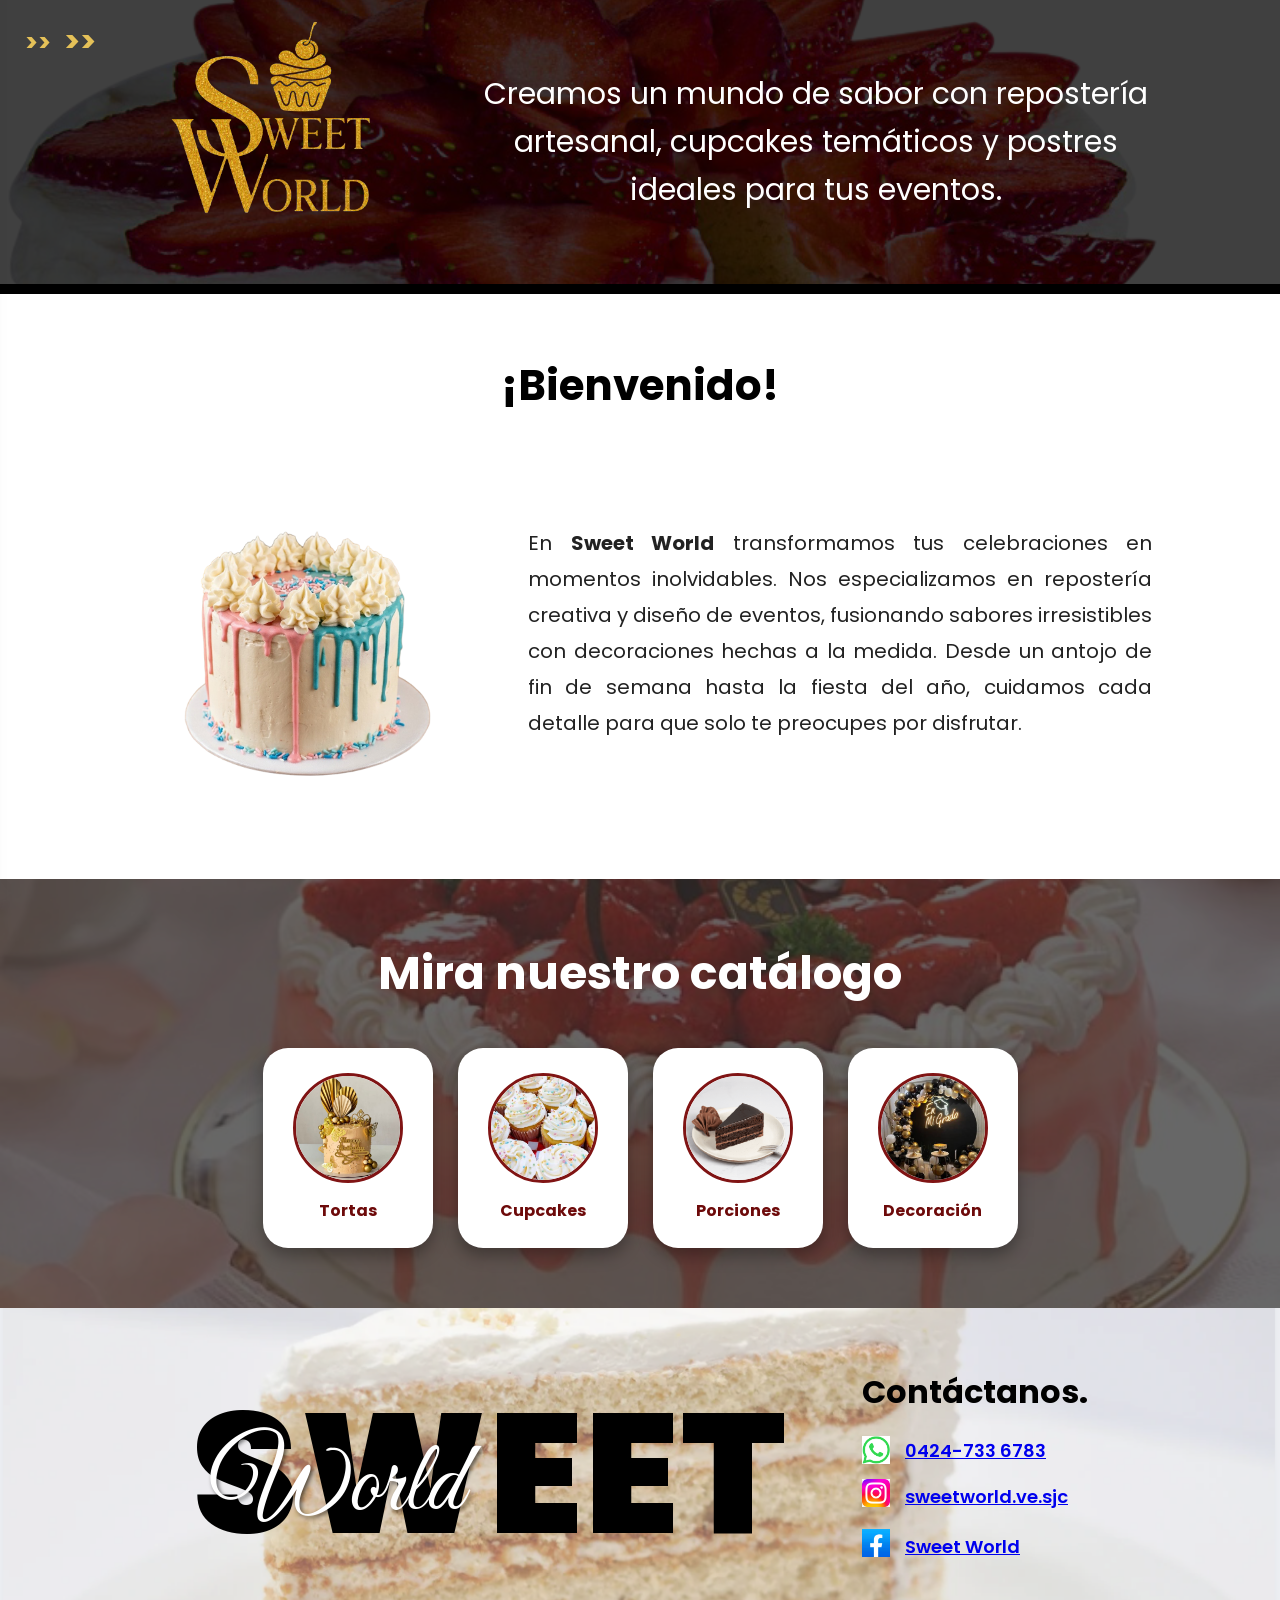
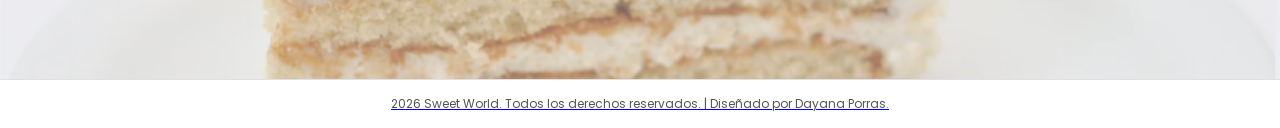
<file: index.html>
<!DOCTYPE html>
<html lang="es">
<head>
    <meta charset="UTF-8">
    <meta name="viewport" content="width=device-width, initial-scale=1.0">
    <title>Sweet World</title>
    <link rel="stylesheet" href="style.css">
    <link rel="preconnect" href="https://fonts.googleapis.com">
    <link rel="preconnect" href="https://fonts.gstatic.com" crossorigin>
    <link href="https://fonts.googleapis.com/css2?family=Great+Vibes&family=Poppins:wght@300;400;600;700&display=swap" rel="stylesheet">
    <!-- Meta Pixel Code -->
<script>
!function(f,b,e,v,n,t,s)
{if(f.fbq)return;n=f.fbq=function(){n.callMethod?
n.callMethod.apply(n,arguments):n.queue.push(arguments)};
if(!f._fbq)f._fbq=n;n.push=n;n.loaded=!0;n.version='2.0';
n.queue=[];t=b.createElement(e);t.async=!0;
t.src=v;s=b.getElementsByTagName(e)[0];
s.parentNode.insertBefore(t,s)}(window, document,'script',
'https://connect.facebook.net/en_US/fbevents.js');
fbq('init', '2560280984419139');
fbq('track', 'PageView');
    fbq('track', 'ViewContent');
</script>
<noscript><img height="1" width="1" style="display:none"
src="https://www.facebook.com/tr?id=2560280984419139&ev=PageView&noscript=1"
/></noscript>
<!-- End Meta Pixel Code -->
</head>
<body>
    
    <header class="main-header">
        <div class="header-overlay">
            <div class="logo-container">
                <span class="arrows">&gt;&gt;</span>
                <img src="imagenes/1.png" alt="Sweet World Logo" class="logo-img">
            </div>
            <div class="header-text">
                <p>Creamos un mundo de sabor con repostería artesanal, cupcakes temáticos y postres ideales para tus eventos.</p>
            </div>
        </div>
    </header>

    <!-- Checkbox oculto que controlará abrir/cerrar el menú -->
    <input type="checkbox" id="menu-toggle" class="menu-checkbox">

<!-- Botón para abrir (>>), ahora es un label conectado al checkbox -->
    <label for="menu-toggle" class="sidebar-toggle-btn">&gt;&gt;</label>

<!-- Fondo oscuro que aparece detrás del menú -->
    <label for="menu-toggle" class="sidebar-overlay"></label>

<!-- BARRA LATERAL -->
    <aside class="sidebar">
    <!-- Botón para cerrar (<<), también conectado al checkbox -->
        <label for="menu-toggle" class="sidebar-close-btn">&lt;&lt;</label>
    
        <div class="sidebar-logo">
            <img src="imagenes/1.png" alt="Sweet World"> <!-- Reemplaza por tu logo -->
        </div>

        <nav class="sidebar-menu">
            <ul>
                <li><a href="Sweet World.html" class="menu-item">Inicio</a></li>
            
            <!-- Opción Catálogo usando <details> para desplegar sin JS -->
                <li>
                    <details class="menu-desplegable">
                        <summary class="menu-item">Catálogo <span class="arrow-down">▼</span></summary>
                        <ul class="submenu">
                            <li><a href="Tortas.html">Tortas</a></li>
                            <li><a href="Cupcakes.html">Cupcakes</a></li>
                        </ul>
                    </details>
                </li>
            
                <li><a href="https://wa.me/584247336783" class="menu-item">Cotiza con nosotros</a></li>
            </ul>
        </nav>
    </aside>
    
    <section class="welcome-section">
        <h1 class="welcome-title">¡Bienvenido!</h1>
        <div class="welcome-content">
            <div class="welcome-image-container">
                <img src="imagenes/2.png" alt="Pastel de bienvenida" class="welcome-cake">
            </div>
            <div class="welcome-text">
                <p>En <strong>Sweet World</strong> transformamos tus celebraciones en momentos inolvidables. Nos especializamos en repostería creativa y diseño de eventos, fusionando sabores irresistibles con decoraciones hechas a la medida. Desde un antojo de fin de semana hasta la fiesta del año, cuidamos cada detalle para que solo te preocupes por disfrutar.</p>
            </div>
        </div>
    </section>

    <section class="catalog-section">
        <h2 class="catalog-title">Mira nuestro catálogo</h2>
        <div class="catalog-grid">
            <div class="catalog-card">
                <div class="circle-frame">
                    <img src="imagenes/3.png" alt="Tortas">
                </div>
                <h3>Tortas</h3>
            </div>
            <div class="catalog-card">
                <div class="circle-frame">
                    <img src="imagenes/4.png" alt="Cupcakes">
                </div>
                <h3>Cupcakes</h3>
            </div>
            <div class="catalog-card">
                <div class="circle-frame">
                    <img src="imagenes/5.png" alt="Porciones">
                </div>
                <h3>Porciones</h3>
            </div>
            <div class="catalog-card">
                <div class="circle-frame">
                    <img src="imagenes/6.png" alt="Decoración">
                </div>
                <h3>Decoración</h3>
            </div>
        </div>
    </section>

    <section class="contact-section">
        <div class="contact-container">
            <div class="brand-huge-title">
                <span class="bg-text">SWEET</span>
                <span class="fg-text">World</span>
            </div>
            <div class="contact-info">
                <h2>Contáctanos.</h2>
                <ul>
                    <li><img src="imagenes/7.png" alt="WhatsApp" class="icon"> <a href="https://wa.me/584247336783"> 0424-733 6783 </li>
                    <li><img src="imagenes/8.png" alt="Instagram" class="icon"><a href="https://www.instagram.com/sweetworld.ve.sjc/"> sweetworld.ve.sjc</li>
                    <li><img src="imagenes/9.png" alt="Facebook" class="icon"><a href="https://www.facebook.com/profile.php?id=61591915583581/"> Sweet World</li>
                </ul>
            </div>
        </div>
    </section>

    <footer class="footer-credits">
        <p>2026 Sweet World. Todos los derechos reservados. | Diseñado por Dayana Porras.</p>
    </footer>

</body>
</html>
</file>
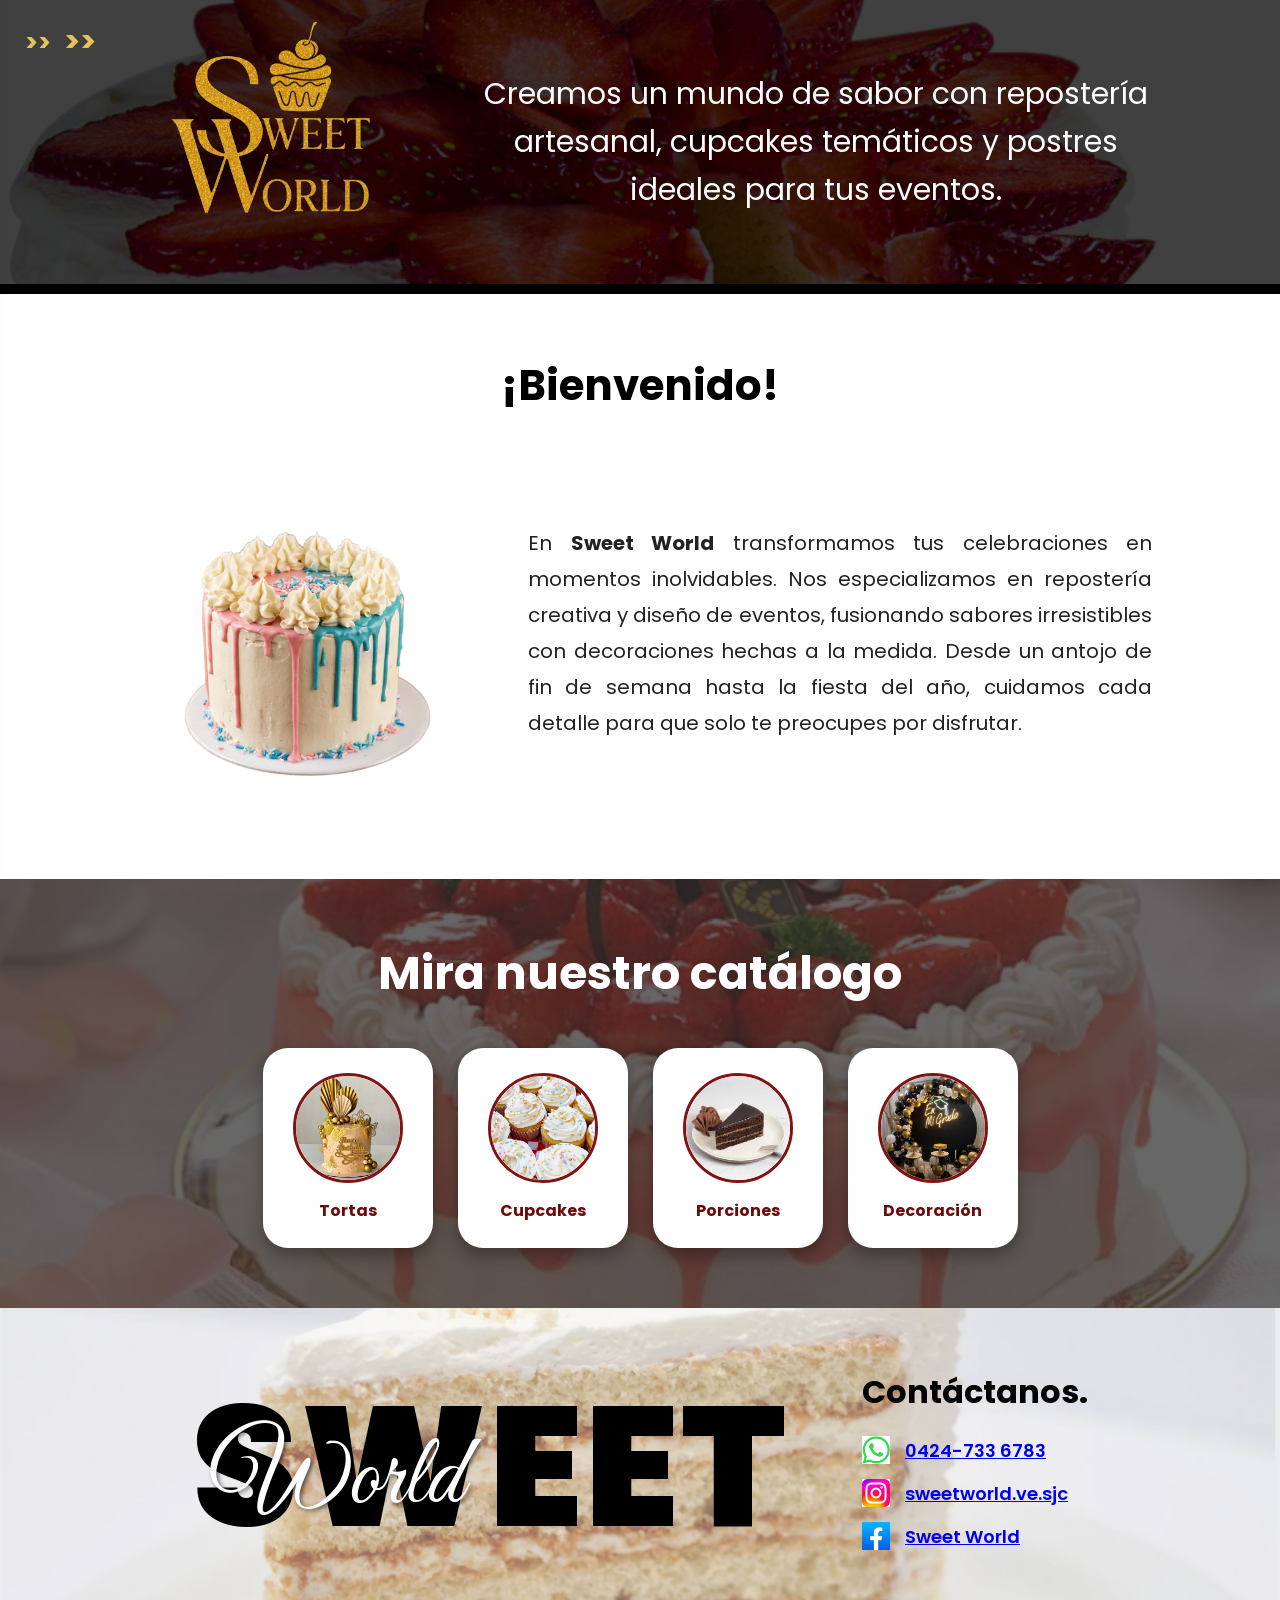
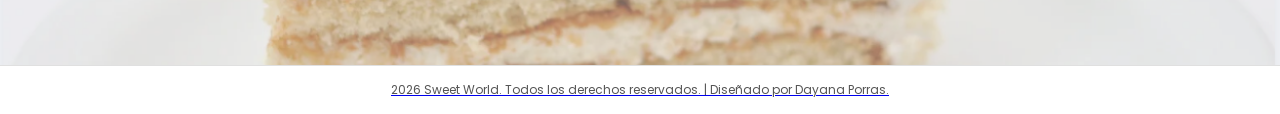
<file: Sweet World.html>
<!DOCTYPE html>
<html lang="es">
<head>
    <meta charset="UTF-8">
    <meta name="viewport" content="width=device-width, initial-scale=1.0">
    <title>Sweet World</title>
    <link rel="stylesheet" href="style.css">
    <link rel="preconnect" href="https://fonts.googleapis.com">
    <link rel="preconnect" href="https://fonts.gstatic.com" crossorigin>
    <link href="https://fonts.googleapis.com/css2?family=Great+Vibes&family=Poppins:wght@300;400;600;700&display=swap" rel="stylesheet">
</head>
<body>
    
    <header class="main-header">
        <div class="header-overlay">
            <div class="logo-container">
                <span class="arrows">&gt;&gt;</span>
                <img src="imagenes/1.png" alt="Sweet World Logo" class="logo-img">
            </div>
            <div class="header-text">
                <p>Creamos un mundo de sabor con repostería artesanal, cupcakes temáticos y postres ideales para tus eventos.</p>
            </div>
        </div>
    </header>

    <!-- Checkbox oculto que controlará abrir/cerrar el menú -->
    <input type="checkbox" id="menu-toggle" class="menu-checkbox">

<!-- Botón para abrir (>>), ahora es un label conectado al checkbox -->
    <label for="menu-toggle" class="sidebar-toggle-btn">&gt;&gt;</label>

<!-- Fondo oscuro que aparece detrás del menú -->
    <label for="menu-toggle" class="sidebar-overlay"></label>

<!-- BARRA LATERAL -->
    <aside class="sidebar">
    <!-- Botón para cerrar (<<), también conectado al checkbox -->
        <label for="menu-toggle" class="sidebar-close-btn">&lt;&lt;</label>
    
        <div class="sidebar-logo">
            <img src="imagenes/1.png" alt="Sweet World"> <!-- Reemplaza por tu logo -->
        </div>

        <nav class="sidebar-menu">
            <ul>
                <li><a href="Sweet World.html" class="menu-item">Inicio</a></li>
            
            <!-- Opción Catálogo usando <details> para desplegar sin JS -->
                <li>
                    <details class="menu-desplegable">
                        <summary class="menu-item">Catálogo <span class="arrow-down">▼</span></summary>
                        <ul class="submenu">
                            <li><a href="Tortas.html">Tortas</a></li>
                            <li><a href="Cupcakes.html">Cupcakes</a></li>
                        </ul>
                    </details>
                </li>
            
                <li><a href="https://wa.me/584247336783" class="menu-item">Cotiza con nosotros</a></li>
            </ul>
        </nav>
    </aside>
    
    <section class="welcome-section">
        <h1 class="welcome-title">¡Bienvenido!</h1>
        <div class="welcome-content">
            <div class="welcome-image-container">
                <img src="imagenes/2.png" alt="Pastel de bienvenida" class="welcome-cake">
            </div>
            <div class="welcome-text">
                <p>En <strong>Sweet World</strong> transformamos tus celebraciones en momentos inolvidables. Nos especializamos en repostería creativa y diseño de eventos, fusionando sabores irresistibles con decoraciones hechas a la medida. Desde un antojo de fin de semana hasta la fiesta del año, cuidamos cada detalle para que solo te preocupes por disfrutar.</p>
            </div>
        </div>
    </section>

    <section class="catalog-section">
        <h2 class="catalog-title">Mira nuestro catálogo</h2>
        <div class="catalog-grid">
            <div class="catalog-card">
                <div class="circle-frame">
                    <img src="imagenes/3.png" alt="Tortas">
                </div>
                <h3>Tortas</h3>
            </div>
            <div class="catalog-card">
                <div class="circle-frame">
                    <img src="imagenes/4.png" alt="Cupcakes">
                </div>
                <h3>Cupcakes</h3>
            </div>
            <div class="catalog-card">
                <div class="circle-frame">
                    <img src="imagenes/5.png" alt="Porciones">
                </div>
                <h3>Porciones</h3>
            </div>
            <div class="catalog-card">
                <div class="circle-frame">
                    <img src="imagenes/6.png" alt="Decoración">
                </div>
                <h3>Decoración</h3>
            </div>
        </div>
    </section>

    <section class="contact-section">
        <div class="contact-container">
            <div class="brand-huge-title">
                <span class="bg-text">SWEET</span>
                <span class="fg-text">World</span>
            </div>
            <div class="contact-info">
                <h2>Contáctanos.</h2>
                <ul>
                    <li><img src="imagenes/7.png" alt="WhatsApp" class="icon"> <a href="https://wa.me/584247336783"> 0424-733 6783</li>
                    <li><img src="imagenes/8.png" alt="Instagram" class="icon"> sweetworld.ve.sjc</li>
                    <li><img src="imagenes/9.png" alt="Facebook" class="icon"> Sweet World</li>
                </ul>
            </div>
        </div>
    </section>

    <footer class="footer-credits">
        <p>2026 Sweet World. Todos los derechos reservados. | Diseñado por Dayana Porras.</p>
    </footer>

</body>
</html>
</file>
<file: style.css>
/* --- ESTILOS GENERALES Y RESET --- */
* {
    margin: 0;
    padding: 0;
    box-sizing: border-box;
}

body {
    font-family: 'Poppins', sans-serif;
    background-color: #ffffff;
    color: #333333;
    overflow-x: hidden;
}

/* --- 1. HEADER / BANNER SUPERIOR --- */
.main-header {
    background-image: url('imagenes/10.png'); /* Fondo de fresas difuminado u oscuro */
    background-size: cover;
    background-position: center;
    border-bottom: 10px solid #000000;
}

.header-overlay {
    background-color: rgba(0, 0, 0, 0.75); /* Fondo oscuro semitransparente */
    display: flex;
    justify-content: space-between;
    align-items: left;
    padding: 20px 5%;
    flex-wrap: wrap;
}

.logo-container {
    display: flex;
    align-items: left;
    gap: 70px;
}

.arrows {
    color: #e5c158; /* Dorado */
    font-size: 30px;
    font-weight: bold;
}

.logo-img {
    height: 200px;
    object-fit: contain;
}
.header-text {
    max-width: 800px;
    color: #ffffff;
    font-size: 30px;
    font-weight: 400;
    text-align: center;
    line-height: 1.6;
    padding: 50px;
}

/* --- CHECKBOX OCULTO (El cerebro del truco) --- */
.menu-checkbox {
    display: none;
}

/* --- BOTONES DE CONTROL --- */
.sidebar-toggle-btn, .sidebar-close-btn {
    color: #e5c158; /* Dorado */
    font-size: 24px;
    font-weight: bold;
    cursor: pointer;
    padding: 10px;
    z-index: 999;
    user-select: none;
}

.sidebar-toggle-btn {
    position: fixed;
    top: 15px;
    left: 15px;
}

.sidebar-close-btn {
    display: block;
    text-align: right;
    margin: 10px 15px 0 0;
}

/* --- OVERLAY DE FONDO --- */
.sidebar-overlay {
    position: fixed;
    top: 0;
    left: 0;
    width: 100vw;
    height: 100vh;
    background: rgba(0, 0, 0, 0.5);
    z-index: 998;
    opacity: 0;
    visibility: hidden;
    transition: opacity 0.3s ease;
    cursor: pointer; /* Para que sepan que pueden hacer clic para cerrar */
}

/* --- BARRA LATERAL --- */
.sidebar {
    position: fixed;
    top: 0;
    left: -300px; /* Escondido a la izquierda */
    width: 280px;
    height: 100%;
    background-color: #000000;
    box-shadow: 5px 0 15px rgba(0, 0, 0, 0.5);
    z-index: 1000;
    display: flex;
    flex-direction: column;
    transition: left 0.4s cubic-bezier(0.77,0.2,0.05,1);
    overflow-y: auto;
}

/* --- LA MAGIA: Cuando el checkbox está marcado --- */
.menu-checkbox:checked ~ .sidebar {
    left: 0; /* Muestra el menú */
}

.menu-checkbox:checked ~ .sidebar-overlay {
    opacity: 1; /* Muestra el fondo oscuro */
    visibility: visible;
}

/* --- LOGO Y MENÚ PRINCIPAL --- */
.sidebar-logo {
    text-align: center;
    padding: 20px 0;
}

.sidebar-logo img {
    max-width: 140px;
}

.sidebar-menu ul {
    list-style: none;
    padding: 0;
    margin: 0;
}

.menu-item {
    display: block;
    color: #ffffff;
    text-decoration: none;
    font-size: 20px;
    font-weight: 700;
    text-align: center;
    padding: 15px 20px;
    border: 2px solid #ffffff;
    margin: 10px 20px;
    border-radius: 4px;
    transition: all 0.3s ease;
    background: rgba(255, 255, 255, 0.05);
    cursor: pointer;
}

.menu-item:hover {
    background-color: #e5c158;
    color: #000000;
    border-color: #e5c158;
}

/* --- SUBMENÚ DESPLEGABLE (Usando <details>) --- */
/* Quitamos la flecha por defecto que trae HTML5 */
details.menu-desplegable summary {
    list-style: none;
}
details.menu-desplegable summary::-webkit-details-marker {
    display: none; 
}

.submenu {
    background-color: #111111;
    margin: 0 20px;
    border-radius: 0 0 4px 4px;
    border: 1px solid rgba(255, 255, 255, 0.2);
    border-top: none;
    padding: 10px 0;
}

.submenu li a {
    display: block;
    color: #cccccc;
    text-decoration: none;
    padding: 10px 20px;
    font-size: 16px;
    text-align: left;
    transition: color 0.2s, padding-left 0.2s;
}

.submenu li a:hover {
    color: #e5c158;
    padding-left: 25px;
}

/* Animación de la flechita al abrir */
.arrow-down {
    font-size: 12px;
    float: right;
    margin-top: 5px;
    transition: transform 0.3s;
}

details[open] .arrow-down {
    transform: rotate(180deg);
}

/* --- 2. BIENVENIDA --- */
.welcome-section {
    padding: 60px 10%;
    background-color: #ffffff;
}

.welcome-title {
    font-size: 42px;
    font-weight: 700;
    text-align: center;
    margin-bottom: 30px;
    color: #000000;
}

.welcome-content {
    display: flex;
    align-items: center;
    justify-content: center;
    gap: 50px;
    flex-wrap: wrap;
}

.welcome-image-container {
    flex: 1;
    max-width: 350px;
    display: flex;
    justify-content: center;
}

.welcome-cake {
    width: 90%;
    height: auto;
    object-fit: contain;
}

.welcome-text {
    flex: 1;
    min-width: 300px;
    font-size: 20px;
    line-height: 1.8;
    color: #222222;
    text-align: justify;
}

/* --- 3. CATÁLOGO --- */
.catalog-section {
    background-image: url('imagenes/11.jpeg'); /* Fondo oscuro con pastel detrás */
    background-size: cover;
    background-position: center;
    position: relative;
    padding: 60px 5%;
    text-align: center;
}

/* Capa oscura interna para replicar el efecto de la maqueta */
.catalog-section::before {
    content: '';
    position: absolute;
    top: 0; left: 0; right: 0; bottom: 0;
    background: rgba(40, 40, 40, 0.70);
    z-index: 1;
}

.catalog-title {
    position: relative;
    z-index: 2;
    color: #ffffff;
    font-size: 46px;
    font-weight: 700;
    margin-bottom: 40px;
}

.catalog-grid {
    position: relative;
    z-index: 2;
    display: flex;
    justify-content: center;
    gap: 25px;
    flex-wrap: wrap;
}

.catalog-card {
    background-color: #ffffff;
    border-radius: 25px;
    padding: 25px 20px;
    width: 170px;
    display: flex;
    flex-direction: column;
    align-items: center;
    box-shadow: 0 8px 16px rgba(0,0,0,0.3);
}

.circle-frame {
    width: 110px;
    height: 110px;
    border-radius: 50%;
    overflow: hidden;
    border: 3px solid #801414; /* Borde rojizo/marrón oscuro de las fotos */
    margin-bottom: 15px;
}

.circle-frame img {
    width: 100%;
    height: 100%;
    object-fit: cover;
}

.catalog-card h3 {
    color: #6d0a0a; /* Color de las letras del catálogo */
    font-size: 16px;
    font-weight: 700;
}

/* --- 4. CONTACTO / SECCIÓN INFERIOR --- */
.contact-section {
    background-image: url('imagenes/12.png'); /* Fondo de bizcocho/pastel texturizado claro */
    background-size: cover;
    background-position: center;
    padding: 60px 15%;
}

.contact-container {
    display: flex;
    justify-content: space-between;
    align-items: center;
    flex-wrap: wrap;
    gap: 40px;
}

/* Efecto de texto SWEET World superpuesto */
.brand-huge-title {
    position: relative;
    font-family: 'Poppins', sans-serif;
}

.bg-text {
    font-size: 170px;
    font-weight: 900;
    color: #000000;
    letter-spacing: 2px;
    line-height: 1;
}

.fg-text {
    font-family: 'Great Vibes', cursive;
    position: absolute;
    left: 20px;
    bottom: 10px;
    font-size: 100px;
    color: #ffffff;
    text-shadow: 2px 2px 4px rgba(0,0,0,0.6);
}

.contact-info {
    color: #000000;
}

.contact-info h2 {
    font-size: 32px;
    font-weight: 700;
    margin-bottom: 20px;
}

.contact-info ul {
    list-style: none;
}

.contact-info li {
    display: flex;
    align-items: center;
    gap: 15px;
    font-size: 18px;
    font-weight: 600;
    margin-bottom: 15px;
}

.icon {
    width: 28px;
    height: 28px;
    object-fit: contain;
}

/* --- 5. CRÉDITOS --- */
.footer-credits {
    background-color: #ffffff;
    text-align: center;
    padding: 15px 10px;
    border-top: 1px solid #e0e0e0;
}

.footer-credits p {
    font-size: 12px;
    color: #555555;
}

/* --- RESPONSIVE / ADAPTACIÓN A MÓVILES --- */
@media (max-width: 768px) {
    .header-overlay {
        flex-direction: column;
        text-align: center;
        gap: 15px;
    }
    .header-text {
        text-align: center;
    }
    .welcome-content {
        flex-direction: column;
    }
    .contact-container {
        flex-direction: column;
        text-align: center;
    }
    .fg-text {
        left: 50%;
        transform: translateX(-50%);
    }
    .contact-info ul li {
        justify-content: center;
    }
}

/* --- ESTILOS COMPLEMENTARIOS DE TORTAS --- */

.seccion-tortas {
    width: 100%;
    max-width: 1300px; 
    margin: 0 auto;
    padding: 30px 15px;
    
    /* 1. Cambiamos el color a RGBA (Blanco con 85% de opacidad, es decir, 15% transparente) */
    background-color: rgba(255, 255, 255, 0.85); 
    
    background-image: url('imagenes/image.png');
    background-size: contain;
    
    /* 2. Esta propiedad hace la magia de fusionar la imagen con el color blanco */
    background-blend-mode: overlay; 
}

.titulo-pagina {
    font-size: 95px;
    font-weight: 800;
    text-align: center;
    color: #000000;
    margin-bottom: 30px;
    letter-spacing: -1px;
}

/* Categorías por sabor */
.categoria-sabor {
    margin-bottom: 40px;
}

.titulo-sabor {
    font-size: 40px;
    font-weight: 700;
    text-align: left;
    margin-left: 10px;
    margin-bottom: 15px;
    letter-spacing: -0.5px;
}

/* Efectos de texto para cada sabor tal cual la imagen */
.sabor-vainilla {
    color: #ffd666;
    text-shadow: 2px 2px 0px #000;
}

.sabor-chocolate {
    color: #5c3a21;
    text-shadow: 2px 2px 0px #000;
}

.sabor-redvelvet {
    color: #a31c1c;
    text-shadow: 2px 2px 0px #000;
}

/* Grid de los 4 productos en línea */
.grid-productos {
    display: grid;
    grid-template-columns: repeat(4, 1fr);
    gap: 12px;
}

.item-torta {
    display: flex;
    flex-direction: column;
    align-items: center;
}

/* Contenedor de la foto que permite fijar el precio encima */
.contenedor-img {
    position: relative;
    width: 60%;
    aspect-ratio: 1 / 1.3; /* Mantiene la proporción vertical de las cápsulas */
    border-width: 4px;
    border-style: solid;
    border-radius: 24px;
    overflow: visible; /* Importante para que el círculo sobresalga */
    background-color: #f5f5f5;
}

.contenedor-img img {
    width: 100%;
    height: 100%;
    object-fit: cover;
    border-radius: 18px; /* Redondeado interno leve */
}

/* Variación de bordes de cápsulas */
.border-dorado { border-color: #e5c158; }
.border-marron { border-color: #5c3a21; }
.border-rojo { border-color: #a31c1c; }

/* El Círculo del Precio */
.badge-precio {
    position: absolute;
    bottom: -10px;
    left: -10px; /* Posicionado abajo a la izquierda sobresaliendo */
    width: 70px;
    height: 55px;
    border-radius: 50%;
    display: flex;
    flex-direction: column;
    align-items: center;
    justify-content: center;
    color: #000000;
    font-size: 17px;
    font-weight: 800;
    line-height: 1;
    text-align: center;
    border: 2px solid #000000;
    box-shadow: 0 4px 6px rgba(0,0,0,0.15);
    z-index: 5;
}

.badge-precio small {
    font-size: 8px;
    font-weight: 700;
}

/* Variación de fondos de precios */
.bg-dorado { background-color: #ffd666; }
.bg-marron { background-color: #cbb493; }
.bg-rojo { background-color: #e27d7d; }

.medida-torta {
    margin-top: 15px;
    font-size: 25px;
    font-weight: 700;
    color: #000000;
}

/* --- PIE DE SECCIÓN (INSTRUCCIONES Y BOTÓN) --- */
.footer-cotizacion {
    margin-top: 30px;
    border-top: 2px dashed #ccc;
    padding-top: 25px;
    display: flex;
    flex-direction: column;
    align-items: center;
    gap: 20px;
}

.instrucciones-cotizar {
    text-align: left;
    width: 100%;
    padding: 0 10px;
}

.instrucciones-cotizar h3 {
    font-size: 40px;
    font-weight: 800;
    margin-bottom: 12px;
}

.instrucciones-cotizar ul {
    list-style: none;
    padding: 0;
}

.instrucciones-cotizar li {
    font-size: 25px;
    line-height: 1.5;
    margin-bottom: 6px;
    position: relative;
    padding-left: 15px;
}

.instrucciones-cotizar li::before {
    content: "•";
    color: #000;
    font-weight: bold;
    position: absolute;
    left: 0;
}

/* Botón Ovalado Negro de Cotizar */
.btn-cotizar-link {
    display: inline-flex;
    align-items: center;
    gap: 10px;
    background-color: #0d0a0b;
    color: #ffd666; /* Texto e icono dorado */
    text-decoration: none;
    padding: 12px 40px;
    font-size: 24px;
    font-weight: 700;
    border-radius: 50px; /* Lo hace completamente ovalado */
    box-shadow: 0 4px 10px rgba(0,0,0,0.2);
    transition: transform 0.2s, background-color 0.2s;
}

.btn-cotizar-link:hover {
    transform: scale(1.04);
    background-color: #1a1517;
}

.w-icon {
    width: 24px;
    height: 24px;
}

.seccion-cupcakes {
    width: 100%;
    max-width: 1300px; 
    margin: 0 auto;
    padding: 30px 15px;
    
    /* 1. Cambiamos el color a RGBA (Blanco con 85% de opacidad, es decir, 15% transparente) */
    background-color: rgba(255, 255, 255, 0.85); 
    
    background-image: url('imagenes/image.png');
    background-size: contain;
    
    /* 2. Esta propiedad hace la magia de fusionar la imagen con el color blanco */
    background-blend-mode: overlay; 
}

.cupcake-titulo-pagina {
    font-size: 95px;
    font-weight: 800;
    text-align: center;
    color: #000000;
    margin-bottom: 30px;
    letter-spacing: -1px;
}

/* Categorías por sabor */
.cupcake-categoria-sabor {
    margin-bottom: 40px;
}

.cupcake-titulo-sabor {
    font-size: 40px;
    font-weight: 700;
    text-align: left;
    margin-left: 10px;
    margin-bottom: 15px;
    letter-spacing: -0.5px;
}

/* Efectos de texto para cada sabor tal cual la imagen */
.cupcake-sabor-vainilla {
    color: #ffd666;
    text-shadow: 2px 2px 0px #000;
}

.cupcake-sabor-chocolate {
    color: #5c3a21;
    text-shadow: 2px 2px 0px #000;
}

.cupcake-sabor-redvelvet {
    color: #a31c1c;
    text-shadow: 2px 2px 0px #000;
}

/* Grid de los 4 productos en línea */
.cupcake-grid-productos {
    display: grid;
    grid-template-columns: repeat(2,700px);
    gap: 12px;
}

.cupcake-item-cupcake {
    display: flex;
    flex-direction: column;
    align-items: center;
}

/* Contenedor de la foto que permite fijar el precio encima */
.cupcake-contenedor-img {
    position: relative;
    width: 41%;
    aspect-ratio: 1 / 1.3; /* Mantiene la proporción vertical de las cápsulas */
    border-width: 4px;
    border-style: solid;
    border-radius: 24px;
    overflow: visible; /* Importante para que el círculo sobresalga */
    background-color: #f5f5f5;
}

.cupcake-contenedor-img img {
    width: 280px;
    height: 370px;
    object-fit: cover;
    border-radius: 18px; /* Redondeado interno leve */
}

/* Variación de bordes de cápsulas */
.cupcake-border-dorado { border-color: #e5c158; }
.cupcake-border-marron { border-color: #5c3a21; }
.cupcake-border-rojo { border-color: #a31c1c; }

/* El Círculo del Precio */
.cupcake-badge-precio {
    position: absolute;
    bottom: -10px;
    left: -10px; /* Posicionado abajo a la izquierda sobresaliendo */
    width: 70px;
    height: 55px;
    border-radius: 50%;
    display: flex;
    flex-direction: column;
    align-items: center;
    justify-content: center;
    color: #000000;
    font-size: 17px;
    font-weight: 800;
    line-height: 1;
    text-align: center;
    border: 2px solid #000000;
    box-shadow: 0 4px 6px rgba(0,0,0,0.15);
    z-index: 5;
}

.cupcake-badge-precio small {
    font-size: 8px;
    font-weight: 700;
}

/* Variación de fondos de precios */
.cupcake-bg-dorado { background-color: #ffd666; }
.cupcake-bg-marron { background-color: #cbb493; }
.cupcake-bg-rojo { background-color: #e27d7d; }

.cupcake-medida-torta {
    margin-top: 15px;
    font-size: 25px;
    font-weight: 700;
    color: #000000;
}

/* --- PIE DE SECCIÓN (INSTRUCCIONES Y BOTÓN) --- */
.cupcake-footer-cotizacion {
    margin-top: 30px;
    border-top: 2px dashed #ccc;
    padding-top: 25px;
    display: flex;
    flex-direction: column;
    align-items: center;
    gap: 20px;
}

.cupcake-instrucciones-cotizar {
    text-align: center;
    width: 100%;
    padding: 0 10px;
}

.cupcake-instrucciones-cotizar h3 {
    font-size: 40px;
    font-weight: 800;
    margin-bottom: 12px;
}

.cupcake-instrucciones-cotizar ul {
    list-style: none;
    padding: 0;
}

.cupcake-instrucciones-cotizar li {
    font-size: 25px;
    line-height: 1.5;
    margin-bottom: 6px;
    position: relative;
    padding-left: 15px;
}

.cupcake-instrucciones-cotizar li::before {
    content: "•";
    color: #000;
    font-weight: bold;
    position: absolute;
    left: 0;
}

/* Botón Ovalado Negro de Cotizar */
.cupcake-btn-cotizar-link {
    display: inline-flex;
    align-items: center;
    gap: 10px;
    background-color: #0d0a0b;
    color: #ffd666; /* Texto e icono dorado */
    text-decoration: none;
    padding: 12px 40px;
    font-size: 24px;
    font-weight: 700;
    border-radius: 50px; /* Lo hace completamente ovalado */
    box-shadow: 0 4px 10px rgba(0,0,0,0.2);
    transition: transform 0.2s, background-color 0.2s;
}

.cupcake-btn-cotizar-link:hover {
    transform: scale(1.04);
    background-color: #1a1517;
}

.cupcake-w-icon {
    width: 24px;
    height: 24px;
}
</file>
